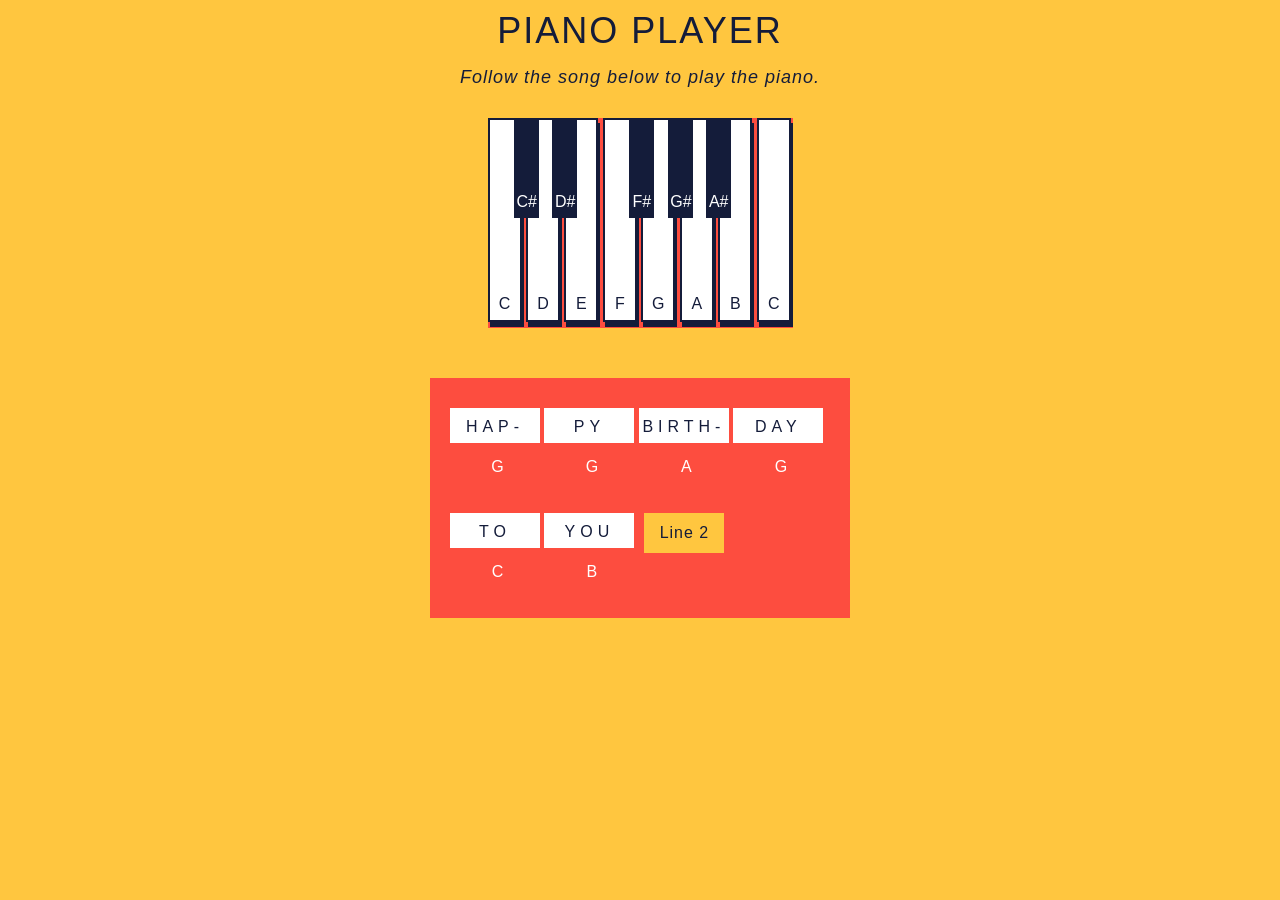
<file: JS Websites/Piano Keys/index.html>
<!DOCTYPE html>
<html lang="en" >

<head>
  <meta charset="UTF-8">
  <link rel="stylesheet" href="style.css">
</head>

<body>
  <p class='title'>Piano Player</p>
  <p id='demo'>Follow the song below to play  the piano.</p>
  <section class="piano">
    <section id='c-key' class="key">
      <section class='keynote'>C</section>
    </section>
    <section id='c-sharp-key' class="black-key">
      <section class='black-keynote'>C#</section>
    </section>
    <section id='d-key' class="key">
      <section class='keynote'>D</section>
    </section>
    <section id='d-sharp-key' class="black-key">
      <section class='black-keynote'>D#</section>
    </section>
    <section id='e-key' class="key">
      <section class='keynote'>E</section>
    </section>
    <section id='f-key' class="key">
      <section class='keynote'>F</section>
    </section>
    <section id='f-sharp-key' class="black-key">
      <section class='black-keynote'>F#</section>
    </section>
    <section id='g-key' class="key">
      <section class='keynote'>G</section>
    </section>
    <section id='g-sharp-key' class="black-key">
      <section class='black-keynote'>G#</section>
    </section>
    <section id='a-key' class="key">
      <section class='keynote'>A</section>
    </section>
    <section id='a-sharp-key' class="black-key">
      <section class='black-keynote'>A#</section>
    </section>
    <section id='b-key' class="key">
      <section class='keynote'>B</section>
    </section>
    <section id='high-c-key' class="key">
      <div class='keynote'>C</div>
    </section>
  </section>

  <section id='lyrics'>
    <section id='column-one'>
      <section id="word-one">HAP-</section>
      <section id="letter-note-one">G</section>
    </section>
    <section id='column-two'>
      <section id="word-two">PY</section>
      <section id="letter-note-two">G</section>
    </section>
    <section id='column-three'>
      <section id="word-three">BIRTH-</section>
      <section id="letter-note-three">A</section>
    </section>
    <section id='column-four'>
      <section id="word-four">DAY</section>
      <section id="letter-note-four">G</section>
    </section>
    <section id='column-five'>
      <section id="word-five">TO</section>
      <section id="letter-note-five">C</section>
    </section>
    <section id='column-six'>
      <section id="word-six">YOU</section>
      <section id="letter-note-six">B</section>
    </section>
    <section id='column-optional' class='column-optional'>
      <section id="word-optional">END</section>
      <section id="letter-note-optional">A</section>
    </section>

    <button id="first-next-line">Line 2</button>
    <button id="second-next-line">Line 3</button>
    <button id="third-next-line">Line 4</button>
    <button id="fourth-next-line">Reset</button>
  </section>

  <script  src="main.js"></script>

</body>
</html>
</file>
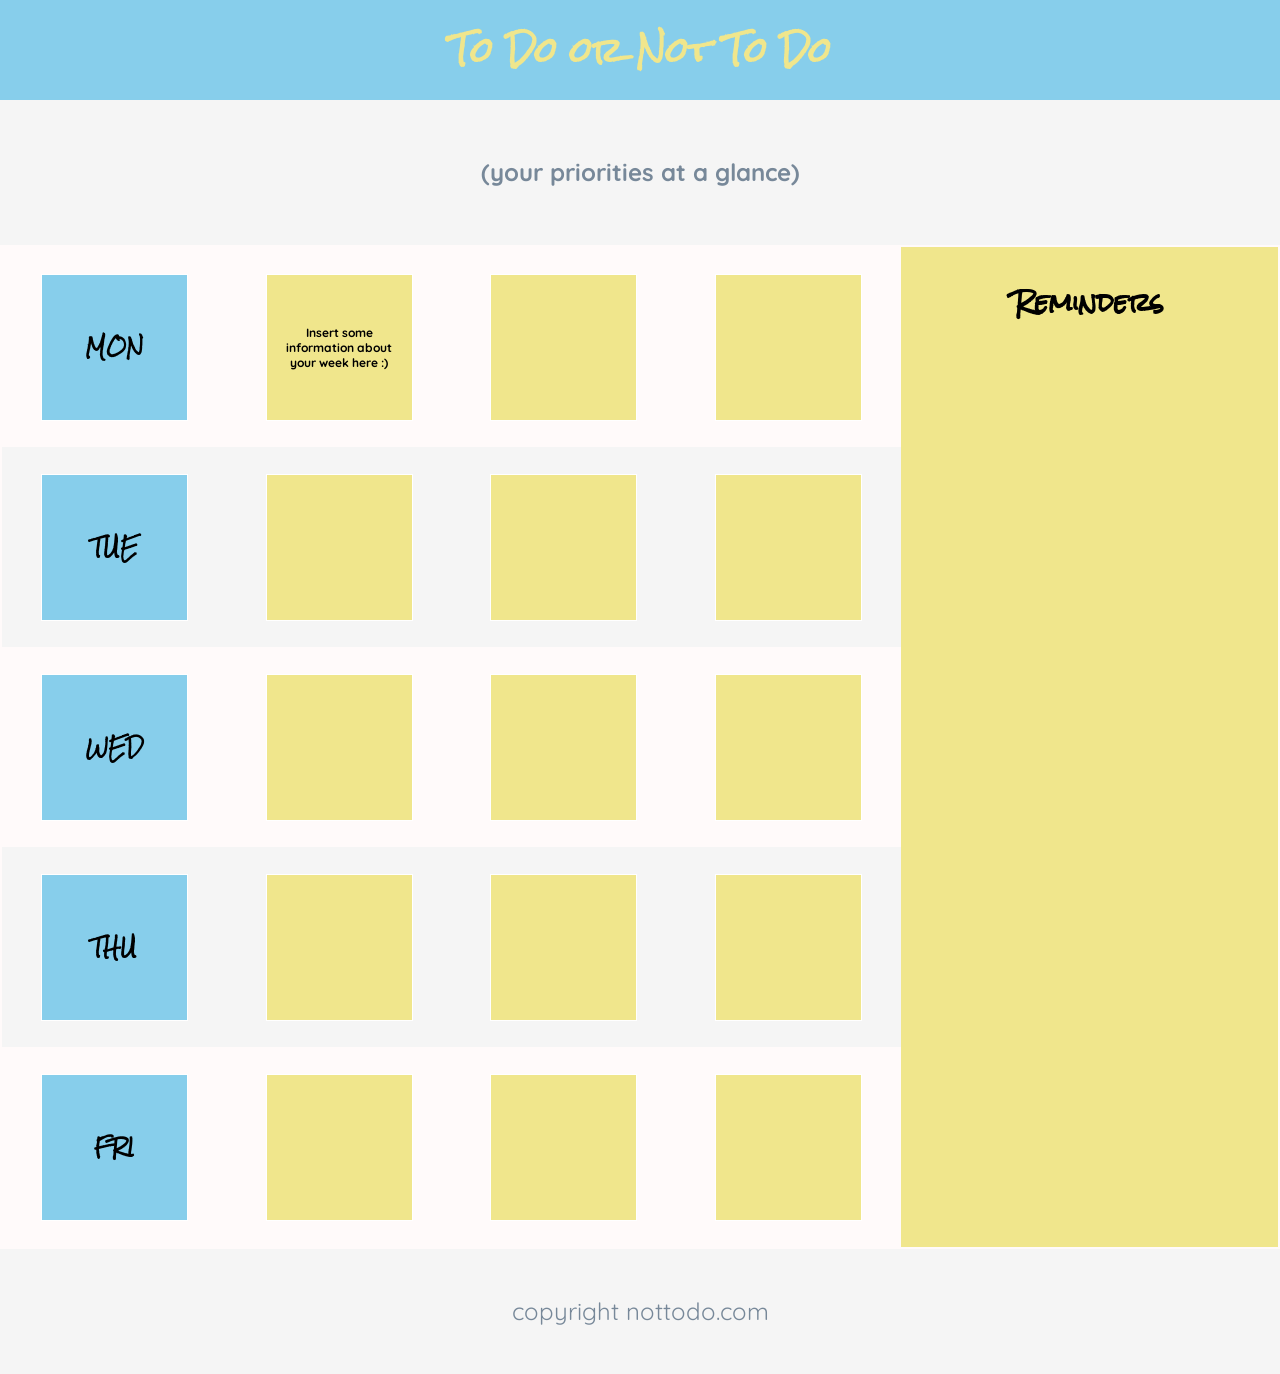
<file: CSS/projects/To-Do App/index.html>
<!DOCTYPE html>
<html>

<head>
  <title>To Do App</title>
  <link rel="stylesheet" href="style.css" type="text/css">
  <link href="https://fonts.googleapis.com/css?family=Quicksand" rel="stylesheet">
  <link href="https://fonts.googleapis.com/css?family=Rock+Salt" rel="stylesheet">
</head>
<body>

  <!-- Header -->

  <div id="header">
    <h1>To Do or Not To Do</h1>
    <h2 class="tagline">(your priorities at a glance)</h2>
  </div>

  <!-- App Container -->

  <div class="container">

    <!-- To Do Section -->

    <div class="week">
      <div class="row secondary-background">
        <div class="day square"><h3>MON</h3></div>
        <div class="task square">
          <p> Insert some information about your week here :) </p>
        </div>
        <div class="task square"></div>
        <div class="task square"></div>
      </div>
      <div class="row">
        <div class="day square"><h3>TUE</h3></div>
        <div class="task square"></div>
        <div class="task square"></div>
        <div class="task square"></div>
      </div>
      <div class="row secondary-background">
        <div class="day square"><h3>WED</h3></div>
        <div class="task square"></div>
        <div class="task square"></div>
        <div class="task square"></div>
      </div>
      <div class="row">
        <div class="day square"><h3>THU</h3></div>
        <div class="task square"></div>
        <div class="task square"></div>
        <div class="task square"></div>
      </div>
      <div class="row secondary-background">
        <div class="day square"><h3>FRI</h3></div>
        <div class="task square"></div>
        <div class="task square"></div>
        <div class="task square"></div>
      </div>
    </div>

    <!-- Reminders Section -->

    <div class="reminders">
      <h3>Reminders</h3>
    </div>
  </div>

  <!-- Footer -->

  <footer>
    <span class="tagline">copyright nottodo.com</span>
  </footer>
</body>
</html>
</file>
<file: JS Websites/Piano Keys/style.css>
body{
    margin: 0;
    padding: 0;
    font-family: sans-serif;
    background: #ffc63f;
  }
  .title{
    font-size: 36px;
    margin-top: 10px;
    margin-bottom: 0px;
    padding: 0;
    color: #141c3a;
    text-transform: uppercase;
    letter-spacing: 2px;
    text-align: center;
  }
  #demo{
    text-align: center;
    font-size: 18px;
    margin-top: 15px;
    color: #141c3a;
    letter-spacing: 1px;
    font-style: italic;
  }
  .piano{
    width: 305px;
    height: 210px;
    display: block;
    margin: 0 auto;
    background-color: #fd4d3f;
    margin-top: 30px;
  }
  .key{
    width: 30px;
    height: 200px;
    display: inline-block;
    border: solid #141c3a 2px;
    box-shadow: 2px 5px;
    background-color: white;
    color: #141c3a;
  }
  .black-key{
    width: 25px;
    height: 100px;
    display: inline-block;
    background-color: #141c3a;
    color: white;
    position: absolute;
    margin-left: -12px;
    padding: 0px;
  }
  .keynote{
    width: 20px;
    height: 20px;
    text-align: center;
    display: block;
    margin: 0 auto;
    margin-top: 175px;
    color: #141c3a;
  }
  .black-keynote{
    width: 20px;
    height: 20px;
    text-align: center;
    display: block;
    margin: 0 auto;
    margin-top: 75px;
  }
  #lyrics{
    width: 400px;
    height: 240px;
    display: block;
    margin: 0 auto;
    padding-left: 20px;
    margin-top: 50px;
    background-color: #fd4d3f;
  }
  #column-one, #column-two, #column-three, #column-four, #column-five, #column-six, #column-optional{
    width: 90px;
    display: inline-block;
    text-align: center;
    margin-top: 30px;
  }
  #column-optional{
    display: none;
  }
  #word-one, #word-two, #word-three, #word-four, #word-five, #word-six, #word-optional{
    background-color: white;
    width: 90px;
    height: 25px;
    padding-top: 10px;
    letter-spacing: 5px;
    color: #141c3a;
  }
  #letter-note-one, #letter-note-two, #letter-note-three, #letter-note-four, #letter-note-five, #letter-note-six, #letter-note-optional{
    color: white;
    width: 25px;
    height: 25px;
    margin-top: 15px;
    margin-left: 35px;
  }
  #first-next-line, #second-next-line, #third-next-line, #fourth-next-line{
    width: 80px;
    height: 40px;
    font-size: 16px;
    position: absolute;
    margin-top: 30px;
    margin-left: 10px;
    border: none;
    background-color: #ffc63f;
    color: #141c3a;
    letter-spacing: 1px;
    cursor: pointer;
  }
</file>
<file: CSS/projects/To-Do App/style.css>
/* Universal Styles */

body {
  margin: 0px;
  background-color: WhiteSmoke;
  font-family: 'Rock Salt', cursive;
  text-align: center;
}

.secondary-background {
  background-color: Snow;
}

.tagline {
  font-family: 'Quicksand', sans-serif;
  color: LightSlateGrey;
  line-height: 125px;
}

/* Header */

h1 {
  margin: 0;
  background-color: SkyBlue;
  line-height: 100px;
  color: Khaki;
}

h2 {
  margin: 10px;
}

/* App Container */

.container {
  border: 2px solid Snow;
  display: flex; 
}

/* To Do Section */

.week {
  display: inline-flex; 
  flex-grow: 3; 
  flex-direction: column; 
}

.row {
  min-height: 200px;
  display: flex;
  flex-wrap: wrap; 
  justify-content: space-around; 
  align-items: center; 
}

.square {
  width: 125px;
  height: 125px;
  padding: 10px;
  display: flex; 
  justify-content: center; 
  align-items: center; 
}

.day.square {
  background-color: SkyBlue;
  border: 1px solid white;
}

.task.square {
  background-color: Khaki;
  border: 1px solid white;
}

.task p {
  font-family: 'Quicksand', sans-serif;
  font-weight: 700;
  font-size: 12px;
}

/* Reminders */

.reminders {
  background-color: Khaki;
  display: inline-flex;
  flex-grow: 2; 
}

.reminders h3 {
  width: 100%;
  margin: 10px;
  color: black;
  line-height: 90px;
  font-size: 24px;
}

/* Footer */

footer {
  font-size: 24px;
}
</file>
